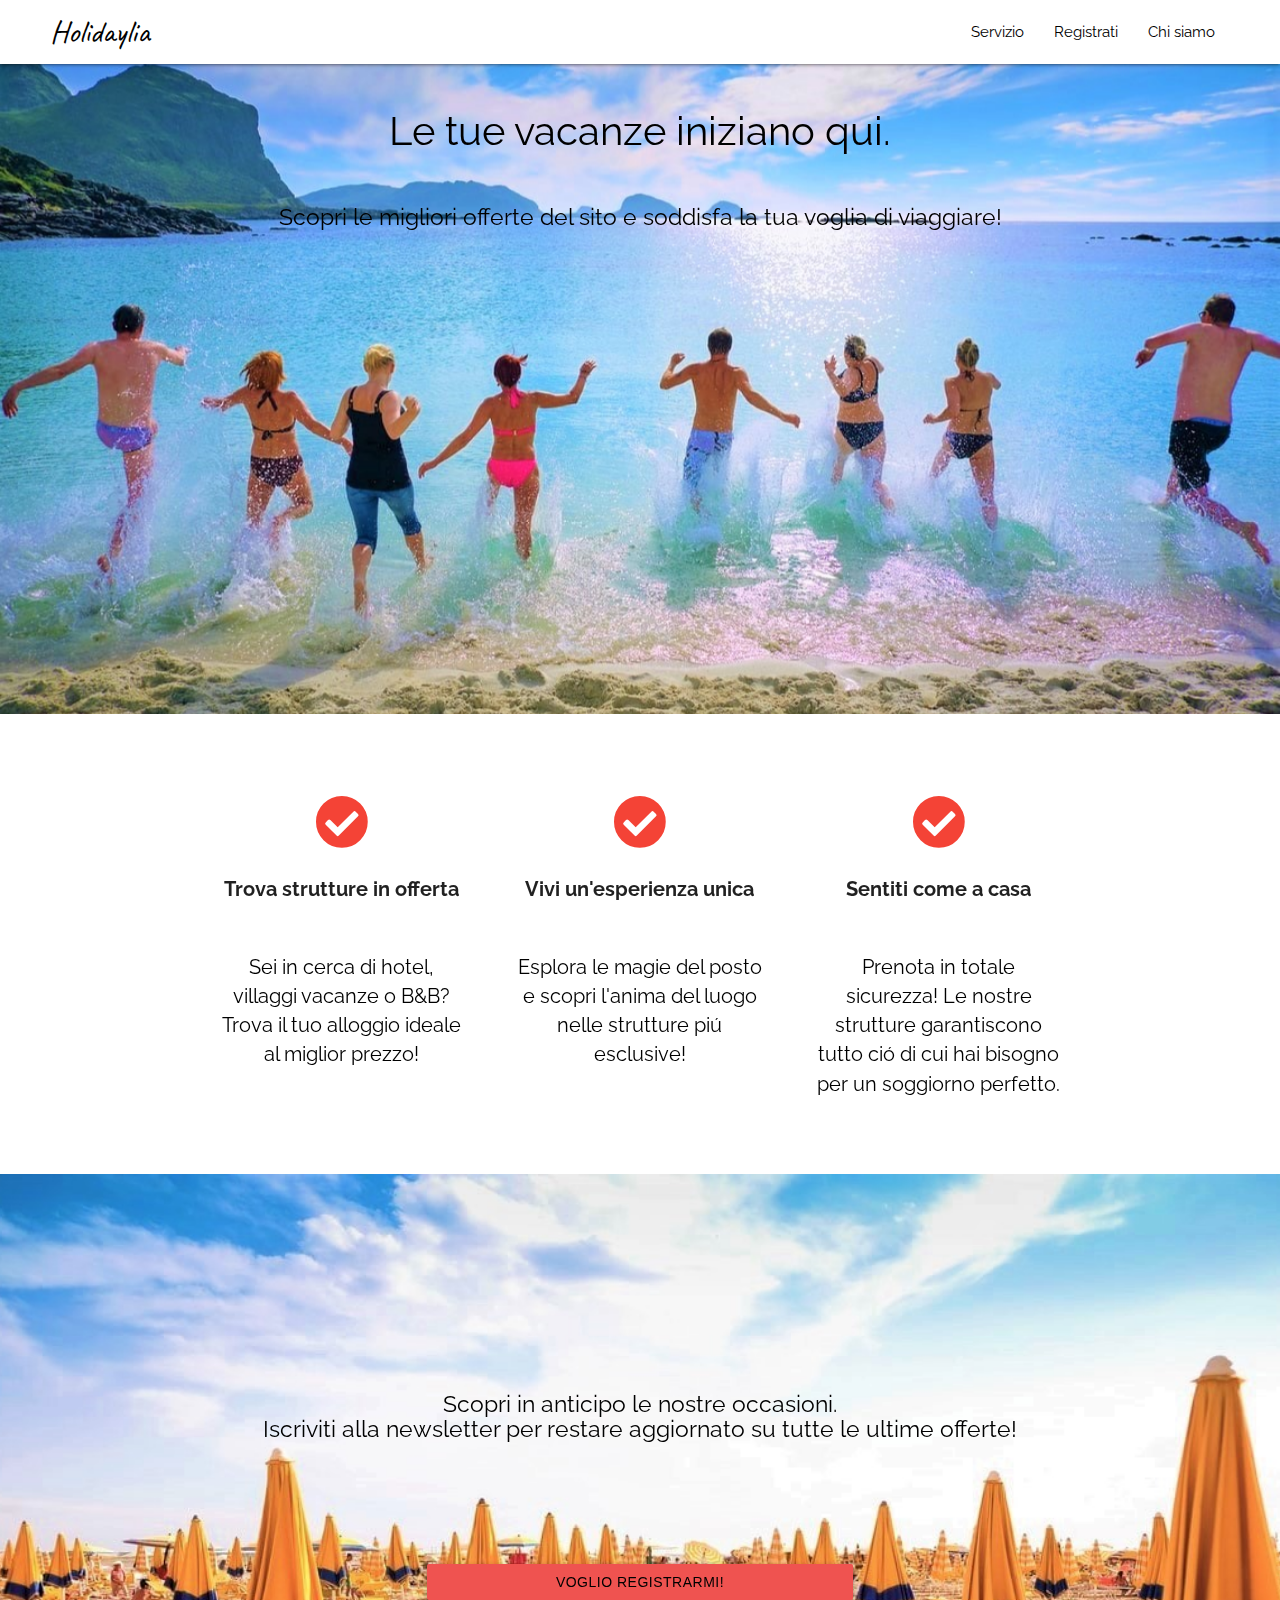
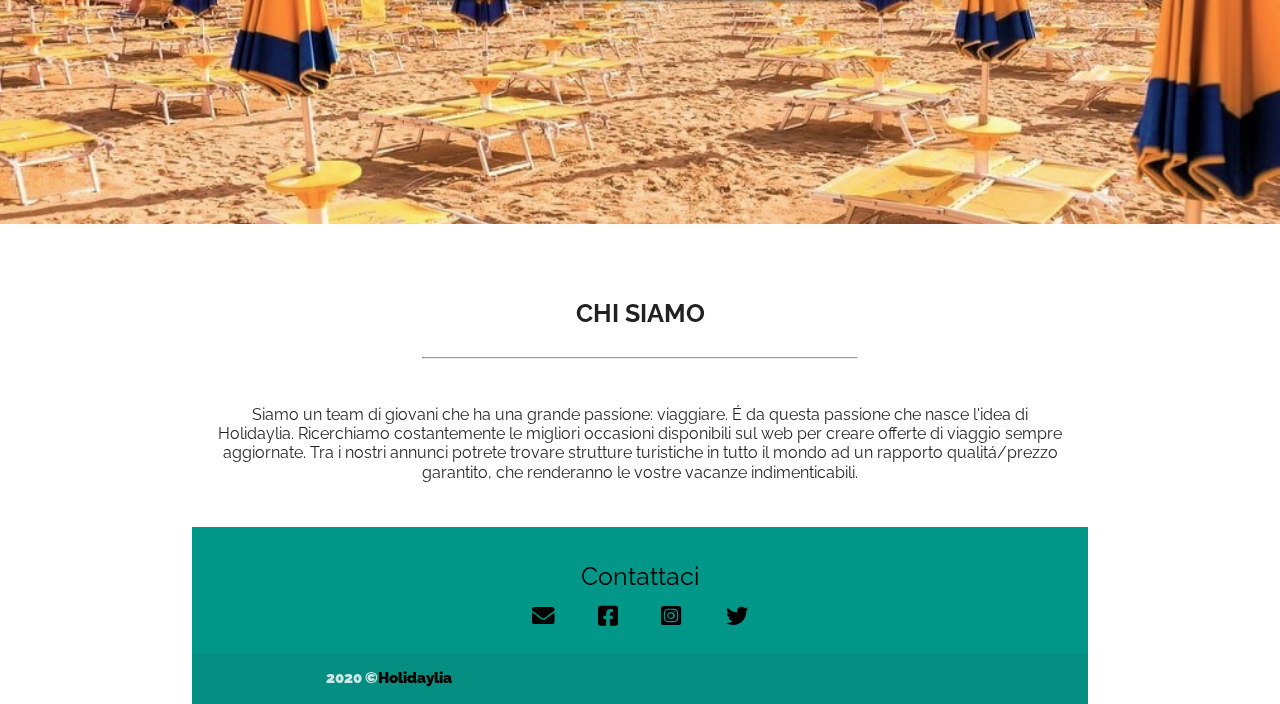
<file: index.html>
<!DOCTYPE html>
<html lang="en">
<head>
  <meta name="google-site-verification" content="fTKJJEzmaIQEqsjTBwCE2WMIToYMvU7-PpEZtI2dxGs" />
  <meta http-equiv="Content-Type" content="text/html; charset=UTF-8"/>
  <meta name="viewport" content="width=device-width, initial-scale=1"/>
  <title>Holidaylia | Resort Hotel, Villaggi vacanze, B&B. Le migliori offerte viaggio per te.</title><meta name="decription" content="Prenota villaggi vacanze, hotel e resort. Approfitta delle offerte speciali sulle migliori destinazioni!"/>

  <!-- Facebook open graph-->
  <meta property="og:url" content="https://brignone-sv.github.io/Holidaylia/index.html" />
  <meta property="og:title" content="Holidaylia | Resort Hotel, Villaggi vacanze, B&B. Le migliori offerte viaggio per te" />
  <meta property="og:description" content="Prenota villaggi vacanze, hotel e resort.Approfitta delle offerte speciali sulle migliori destinazioni!" />
  <meta property="og:image" content="https://brignone-sv.github.io/Holidaylia/Holidaylia.png" />

  <!-- CSS  -->
  <link href="https://fonts.googleapis.com/icon?family=Material+Icons" rel="stylesheet">
  <link href="css/materialize.css" type="text/css" rel="stylesheet" media="screen,projection"/>
  <link href="css/style.css" type="text/css" rel="stylesheet" media="screen,projection"/>

<!-- Google font-->
  <link href="https://fonts.googleapis.com/css2?family=Caveat:wght@700&display=swap" rel="stylesheet" type="text/css">

  <!-- Font Awesome -->
  <link rel="stylesheet" href="font-awesome/css/all.css">

  <!-- Sumome -->
  <script src="//load.sumome.com/" data-sumo-site-id="1becfc843c10bc7d671aa87d0118b5d4a273e7fbcaf477db1839e9e13eb7f5eb" async="async"></script>

</head>
<body>

  <!-- Fixed navbar-->
  <div class="navbar-fixed">
    <nav>
      <div class="nav-wrapper white">
        <a href="#" class="brand-logo highlighted">Holidaylia</a>
        <a href="#" data-target="mobile-demo" class="sidenav-trigger"><i class="material-icons">menu</i></a>
        <ul class="right hide-on-med-and-down">
          <li><a href="#servizio">Servizio</a></li>
          <li><a href="#registrazione">Registrati</a></li>
          <li><a href="#chisiamo">Chi siamo</a></li>
        </ul>
      </div>      
   </div>
        <ul class="sidenav" id="mobile-demo">
          <li><a href="#servizio">Servizio</a></li>
          <li><a href="#registrazione">Registrati</a></li>
          <li><a href="#chisiamo">Chi siamo</a></li>
        </ul>
    </nav>
  

 <!-- Intro -->
  <div id="index-banner" class="parallax-container">
    <div class="section-intro no-pad-bot">
      <div class="container">
        <br><br>
        <link href="https://fonts.googleapis.com/css2?family=Raleway:wght@600&display=swap" rel="stylesheet">
        <h1 class="header center black-text">Le tue vacanze iniziano qui.</h1>
        <div class="row center">
          <link href="https://fonts.googleapis.com/css2?family=Raleway:wght@600&display=swap" rel="stylesheet">
          <h5 class="header-subtitle col s12 black-text">Scopri le migliori offerte del sito e soddisfa la tua voglia di viaggiare!
        </div>
        <div class="row center">
        </div>
        <br><br>

      </div>
    </div>
    <div class="parallax"><img src="background1.jpg" alt="Unsplashed background img 1"></div>
  </div>

<!-- Servizio -->
  <div id="servizio" class="container">
    <div class="section">
      <div class="col-servizio">

      <!--   Icon Section   -->
      <div class="row">
        <div class="col s12 m4">
          <div class="icon-block">
            <h2 class="center red-text"><i class="fas fa-check-circle"></i></h2>
            <h5 class="center"><b>Trova strutture in offerta</b></h5>
            <br>
            <h5 class="center black-text">Sei in cerca di hotel, villaggi vacanze o B&B? Trova il tuo alloggio ideale al miglior prezzo!</h5>
          </div>
        </div>

        <div class="col s12 m4">
          <div class="icon-block">
            <h2 class="center red-text"><i class="fas fa-check-circle"></i></h2>
            <h5 class="center"><b>Vivi un'esperienza unica</b></h5>
            <br>
            <h5 class="center black-text">Esplora le magie del posto e scopri l'anima del luogo nelle strutture piú esclusive!</h5>
          </div>
        </div>

        <div class="col s12 m4">
          <div class="icon-block">
            <h2 class="center red-text"><i class="fas fa-check-circle"></i></h2>
            <h5 class="center"><b>Sentiti come a casa</b></h5>
            <br>
            <h5 class="center black-text">Prenota in totale sicurezza! Le nostre strutture garantiscono tutto ció di cui hai bisogno per un soggiorno perfetto.</h5>
          </div>
        </div>
      </div>
     </div>

    </div>
  </div>

<!-- Registrazione -->
  <div id="registrazione" class="parallax-container valign-wrapper">
    <div class="section-registrazione no-pad-bot">
      <div class="container">
          <div class="row center black-text">
          <h5 class="registrazione-header col s12">Scopri in anticipo le nostre occasioni.
          <br>
          Iscriviti alla newsletter per restare aggiornato su tutte le ultime offerte!</h5>
          <link href="https://fonts.googleapis.com/css2?family=Raleway:wght@600&display=swap" rel="stylesheet">
          <h3 class="header center text col s12 light"> </h3>
          <br>
          <div class="row">
            <div class="input-field col s12 l6 offset-l3">
              
            <!-- Begin Mailchimp Signup Form -->

               <div id="mc_embed_signup">
                 <form action="https://gmail.us18.list-manage.com/subscribe/post?u=94475cd4bbf7118f1933c1a79&amp;id=b779abf761" method="post" id="mc-embedded-subscribe-form" name="mc-embedded-subscribe-form" class="validate" target="_blank" novalidate>
               <div id="mc_embed_signup_scroll">
	              <button class="btn btn-registrazione center black-text waves-effect waves-light red lighten-1" type="submit" name="action">Voglio Registrarmi!</button> 
                </div>
              </form>
             </div>

              <!--End mc_embed_signup-->

             

            </div>
          </div>
        </div>
      </div>
    </div>
    <div class="parallax"><img src="background2.jpg" alt="Unsplashed background img 2"></div>
  </div>

 <!-- Chi siamo -->
 <div id="chisiamo" class="container">
   <div class="section">

     <div class="row">
       <div class="header col s12 center">
         <h5><b>CHI SIAMO<b></h5>
         <hr class="col s12 l6 offset-l3">
         <h5 class="col s12 chisiamo-subtitle">Siamo un team di giovani che ha una grande passione: viaggiare. É da questa passione che nasce l'idea di Holidaylia. Ricerchiamo costantemente le migliori occasioni disponibili sul web per creare offerte di viaggio sempre aggiornate. Tra i nostri annunci potrete trovare strutture turistiche in tutto il mondo ad un rapporto qualitá/prezzo garantito, che renderanno le vostre vacanze indimenticabili.</h5>

    </div>

  </div>
 </div>

<!--Footer -->
  <footer class="page-footer teal">
    <div class="container">
      <div class="row">
        <div class="col l12 s12 center">
          <h5 class="black-text">Contattaci</h5>
          <a href="mailto: info@holidaylia.com" class="social-icon"><i class="fa fa-envelope"></i></a>
          <a href="https://www.facebook.com/Holidaylia-101269991608506" target="_black" class="social-icon"><i class="fab fa-facebook-square"></i></a>
          <a href="https://www.instagram.com/holidaylia_viaggi/" target="_black" class="social-icon"><i class="fab fa-instagram-square"></i>
          <a href="https://twitter.com/twitter" target="_black" class="social-icon"><i class="fab fa-twitter"></i></a>
        </div>
      </div>
    </div>
    <div class="footer-copyright">
      <div class="container">
      2020 &copy<a class="black-text text-lighten-3" target="_black">Holidaylia</a>
      </div>
    </div>
  </footer>


  <!--  Scripts-->
  <script src="https://code.jquery.com/jquery-2.1.1.min.js"></script>
  <script src="js/materialize.js"></script>
  <script src="js/init.js"></script>

  <script> (function() { var qs,js,q,s,d=document, gi=d.getElementById, ce=d.createElement, gt=d.getElementsByTagName, id="typef_orm_share", b="https://embed.typeform.com/"; if(!gi.call(d,id)){ js=ce.call(d,"script"); js.id=id; js.src=b+"embed.js"; q=gt.call(d,"script")[0]; q.parentNode.insertBefore(js,q) } })() </script>

<!-- Google Analytics -->
  <script async src="https://www.googletagmanager.com/gtag/js?id=UA-167477870-1"></script>
  <script>
  window.dataLayer = window.dataLayer || [];
  function gtag(){dataLayer.push(arguments);}
  gtag('js', new Date());

  gtag('config', 'UA-167477870-1');
  </script>


  </body>
</html>
</file>
<file: css/style.css>
/* Custom Stylesheet */
/**
 * Use this file to override Materialize files so you can update
 * the core Materialize files in the future
 *
 * Made By MaterializeCSS.com
 */

body {
  font-family: 'Source Sans Pro', sans-serif;
}

nav ul a,
nav .brand-logo {
  font-family: 'Raleway', sans-serif;
  color: black;
}

nav .brand-logo {
  font-family: 'Caveat', cursive;
}  

.nav-wrapper {
  padding: 0 50px;
}

p {
  line-height: 2rem;
}

.sidenav-trigger {
  color: black;
}

.parallax-container {
  min-height: 650px;
  line-height: 0;
  height: auto;
  color: rgba(255,255,255,.9);
}
 
.section-intro {
  height: 90%;
  width: 100%;
}

.header {
  font-family: 'Raleway', sans-serif;
  font-size: 40px;
  margin-top: 9%;
}

.header-subtitle {
  margin-top: 3%;
  font-family: 'Raleway', sans-serif;
  font-size: 1.5em;
}

@media only screen and (max-width : 992px) {
  .parallax-container .section {
    position: absolute;
    top: 40%;
  }
  
  #index-banner .section {
    top: 10%;
  }
}

@media only screen and (max-width : 600px) {
  #index-banner .section {
    top: 0;
  }

  .nav-wrapper {
    padding: 0 10px;
  }
}

.col-servizio {
  margin-top: 30px;
  margin-bottom: 50px;
  }

.icon-block {
  padding: 0 15px;
}
.icon-block .material-icons {
  font-size: inherit;
}

#servizio h5 {
  font-family: 'Raleway', sans-serif;
  font-size: 1.3em;
  line-height: 1.5em;
}

.section-registrazione {
  width: 100%;
  height: 100%;
  font-family: 'Raleway', sans-serif;
}

.registrazione-header {
  margin-top: 50px;
  font-size: 1.5em;
}

.registrazione-icon {
  color: black;
  font-size: 3em;
  margin-top: 50px;
}

.btn-registrazione {
  width: 100%;
  margin-top: 8%;
}

.section-chisiamo {
   font-family: 'Raleway', sans-serif;
}

.header {
  margin-top: 5%;
  font-family: 'Raleway', sans-serif;
}

.ospita-icon {
  color: black;
  font-size: 3em;
  margin-top: 30px;
}

.chisiamo-subtitle {
  font-family: 'Raleway', sans-serif;
  font-size: 0.4em;
  margin-top: 3%;
  line-height: 1.2em;
}
 
footer.page-footer {
  margin: 0;
  background-color: #2F394D;
  font-family: 'Raleway', sans-serif;
}

.footer-copyright {
  font-family: 'Raleway', sans-serif;
}

.social-icon {
  font-size: 1.5em;
  color: black;
  padding: 0 20px;
}

.social-icon:hover {
  color: #ef3550;
}
</file>
